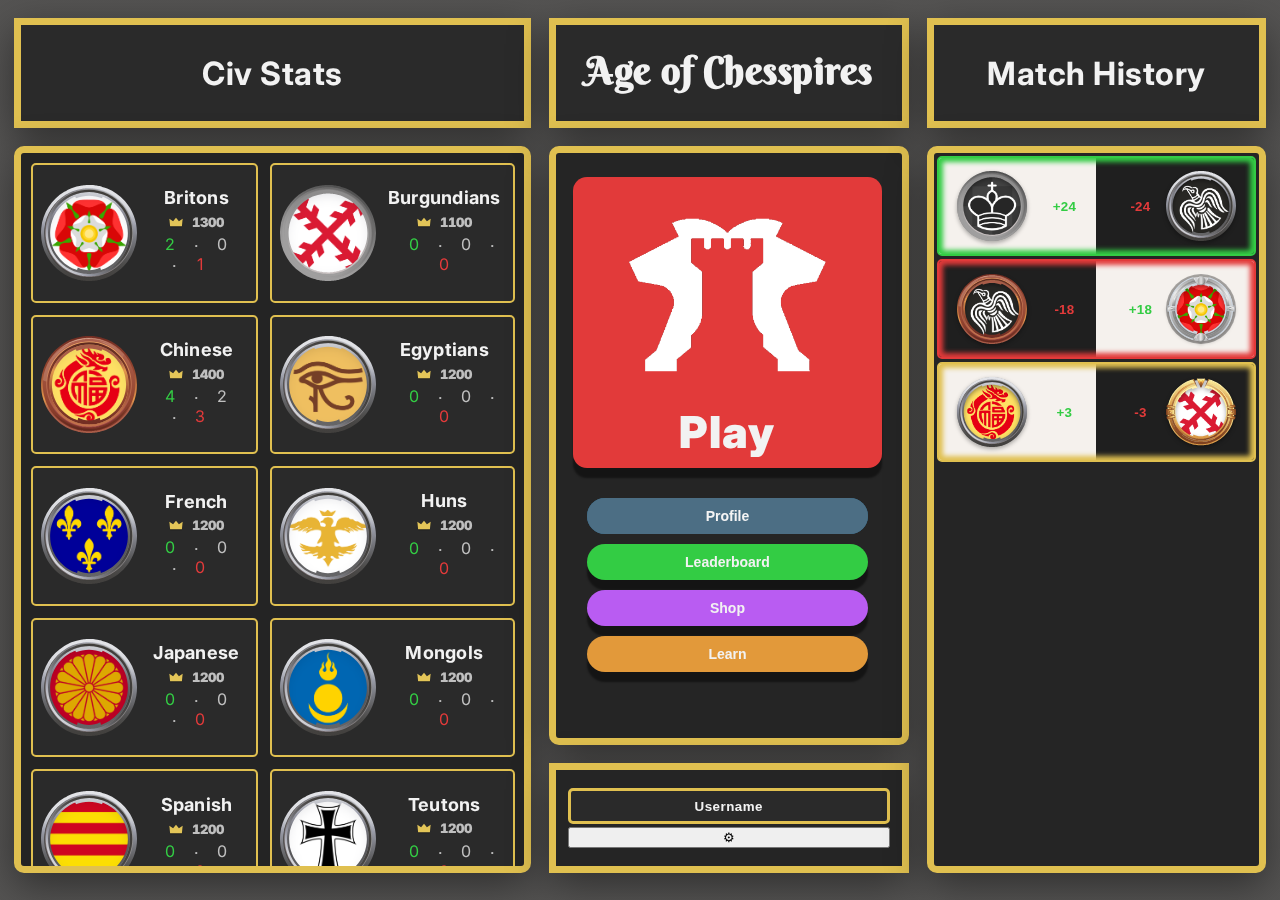
<file: index.html>
<!doctype html>
<html lang="en" data-theme="gold">
<head>
  <meta charset="utf-8" />
  <meta name="viewport" content="width=device-width, initial-scale=1" />
  <title>Age of Chesspires</title>
  <link rel="preconnect" href="https://fonts.googleapis.com">
  <link rel="preconnect" href="https://fonts.gstatic.com" crossorigin>

  <link href="https://fonts.googleapis.com/css2?family=Inter:wght@300;400;500;600;700;800&family=Berkshire+Swash&display=swap" rel="stylesheet">

  <link rel="stylesheet" href="assets/css/themes.css" />
  <link rel="stylesheet" href="assets/css/ui.css" />
</head>
<body class="aoc">
  <div class="bg-checker"></div>

  <main class="layout layout--home">
    <!-- LEFT COLUMN: title box + content box -->
    <div class="col col--left">
      <section class="panel panel--title">
        <div class="titlebox">
          <h2 class="titlebox__title" id="leftTitle">Emotes</h2>
        </div>
      </section>

      <section class="panel panel--main">
        <div class="panel__body" id="leftBody"></div>
      </section>
    </div>

    <!-- CENTER COLUMN: title box + content box + user info box -->
    <div class="col col--center">
      <section class="panel panel--title">
        <header class="brand brand--tight">
          <div class="brand__frame">
            <div class="brand__title">Age of Chesspires</div>
          </div>
        </header>
      </section>

      <section class="panel panel--main panel--centerMain" aria-label="Navigation panel">
        <div class="center__content">


          <section class="btns">
          <a class="btn btn--play" href="civ-select.html">
            <img class="btn__logo" src="assets/ui/misc/logo.png" alt="Age of Chesspires">
            <span class="btn__label">Play</span>
          </a>

            <div class="nav-btns">
              <button class="btn btn--pill btn--profile" data-tab="profile" type="button">Profile</button>
              <button class="btn btn--pill btn--leaderboard" data-tab="leaderboard" type="button">Leaderboard</button>
              <button class="btn btn--pill btn--shop" data-tab="shop" type="button">Shop</button>
              <button class="btn btn--pill btn--learn" onclick="window.open('https://wiki.ageofchesspires.com');" type="button">Learn</button>
            </div>
          </section>
        </div>
      </section>

      <section class="panel panel--footer">
        <div class="footerbar footerbar--standalone">
          <button class="userbox__name" id="usernameLabel">Username</button>
          <button class="gear" id="openSettings" type="button" aria-label="Open settings">⚙</button>
        </div>
      </section>
    </div>

    <!-- RIGHT COLUMN: title box + content box -->
    <div class="col col--right">
      <section class="panel panel--title">
        <div class="titlebox">
          <h2 class="titlebox__title" id="rightTitle">Civ Rules</h2>
        </div>
      </section>

      <section class="panel panel--main">
        <div class="panel__body" id="rightBody"></div>
      </section>
    </div>
  </main>

  <!-- Theme/settings modal -->
  <div class="modal" id="settingsModal" aria-hidden="true">
    <div class="modal__backdrop" data-close-modal="1"></div>
    <div class="modal__card" role="dialog" aria-modal="true" aria-label="Settings">
      <div class="modal__header">
        <div class="modal__title">Settings</div>
        <button class="modal__close" type="button" data-close-modal="1">✕</button>
      </div>

      <div class="modal__body">
        <div class="field">
          <label class="field__label" for="usernameInput">Username (local demo)</label>
          <input id="usernameInput" class="input" type="text" placeholder="Username" autocomplete="off" />
        </div>

        <div class="field">
          <div class="field__label">Theme</div>
          <div class="theme-grid" id="themeGrid"></div>
          <div class="hint">Add themes by editing <code>assets/css/themes.css</code> and <code>assets/js/theme.js</code>.</div>
        </div>
      </div>

      <div class="modal__footer">
        <button class="btn btn--pill" type="button" data-close-modal="1">Close</button>
      </div>
    </div>
  </div>

  <script src="assets/js/theme.js"></script>

  <script src="assets/js/data/civs.js"></script>
  <script src="assets/js/data/pieces.js"></script>
  <script src="assets/js/data/emotes.js"></script>
  <script src="assets/js/data/index.js"></script>
  <script src="assets/js/data/ranks.js"></script>
  <script src="assets/js/data/demo-seeds.js"></script>
  <script src="assets/js/pages/home.js"></script>
</body>
</html>
</file>
<file: assets/css/themes.css>
/* Theme system: all UI colors are driven by CSS variables.
   To add a theme:
   1) Add a new :root[data-theme="YOUR_ID"] block here.
   2) Add an entry in assets/js/theme.js so it appears in the Settings picker.
*/

:root{
  /* Fonts */
  --font-sans: "Inter", system-ui, -apple-system, "Segoe UI", Roboto, Arial, sans-serif;
  --font-display: "Berkshire Swash", "Inter", system-ui, sans-serif;

  /* Core palette */
  --bg: #1f1f1f;

  --panel-dark: #1f1f1f;
  --panel-light: #292929;

  --text: #f2f2f2;
  --muted: rgba(255,255,255,.7);

  --accent: #e0c050;
  --accent-2: #c8a940;

  --shadow: rgba(0,0,0,.45);

  --btn-play: #e23a3a;
  --btn-profile: #3aa0e0;
  --btn-leaderboard: #33cc44;
  --btn-shop: #b95cf2;
  --btn-learn: #e2993a;

  --board-light: #f5f1ed;
  --board-dark: #1f1f1f;

  --elo-gain: #33cc44;
  --elo-lose: #e23a3a;


  /* Borders / radii */
  --border-md: 4px;
  --border-lg: 5px;
  --border-xl: 7px;

  --radius-0: 0;
  --radius-sm: 10px;
  --radius-md: 12px;
  --radius-lg: 14px;
  --radius-xl: 18px;
  --radius-pill: 999px;

  /* Derived Colors */
  /* Checker */
  --checker-a: color-mix(in srgb, var(--board-dark) 75%, var(--board-light) 25%);
  --checker-b: color-mix(in srgb, var(--board-dark) 75%, var(--board-light) 25%);

  /* Elevation */
  --shadow-soft: color-mix(in srgb, var(--shadow) 70%, transparent);
  --shadow-md: 0 10px 2px var(--shadow);
  --shadow-lg: 0 12px 40px var(--shadow);
  --shadow-xl: 0 20px 70px var(--shadow);

  /* Surfaces/Lines */
  --tint-1:  color-mix(in srgb, var(--text) 6%,  transparent);
  --tint-2:  color-mix(in srgb, var(--text) 8%,  transparent);

  --shade-1: color-mix(in srgb, var(--board-dark) 10%, transparent);
  --shade-2: color-mix(in srgb, var(--board-dark) 16%, transparent);
  --shade-3: color-mix(in srgb, var(--board-dark) 60%, transparent);

  --line-1:  color-mix(in srgb, var(--text) 10%, transparent);
  --line-2:  color-mix(in srgb, var(--text) 12%, transparent);

  --ring-dim: color-mix(in srgb, var(--board-dark) 25%, transparent);

  --overlay: color-mix(in srgb, var(--board-dark) 55%, transparent);
  --menu-bg: color-mix(in srgb, var(--panel-light) 92%, var(--bg) 8%);

  /* Light-surface helpers (used by clock/playercard) */
  --surface-light: color-mix(in srgb, var(--board-light) 88%, var(--panel-dark) 12%);
  --on-light: var(--board-dark);
  --muted-on-light: color-mix(in srgb, var(--board-dark) 60%, var(--board-light) 40%);

  /* Accents */
  --accent-wash: color-mix(in srgb, var(--accent) 26%, transparent);

  /* Leaderboard row highlights */
  --row-gold:   color-mix(in srgb, var(--accent) 22%, transparent);
  --row-silver: color-mix(in srgb, var(--text) 12%, transparent);
  --row-bronze: color-mix(in srgb, var(--accent-2) 18%, transparent);
}


/* Default (matches your gold mockups) */
:root[data-theme="gold"]{
  --bg: #1f1f1f;

  --panel-dark: #2a2a2a;
  --panel-light: #252525;
  --text: #f2f2f2;
  --muted: rgba(255,255,255,.7);

  --accent: #e0c050;
  --accent-2: #c8a940;
  --shadow: rgba(0,0,0,.45);

  --btn-play: #e23a3a;
  --btn-blue: #3aa0e0;
  --btn-green: #33cc44;
  --btn-purple: #b95cf2;
  --btn-learn: #e2993a;

  --board-light: #f5f1ed;
  --board-dark: #1f1f1f;
  --checker-a: color-mix(in srgb, var(--board-dark) 75%, var(--board-light) 25%);
  --checker-b: color-mix(in srgb, var(--board-dark) 75%, var(--board-light) 25%);
}


:root[data-theme="forest"]{
  /* Core palette (green / parchment theme) */
  --bg: #425133;

  --panel-dark: #EBECD0;
  --panel-light: #E1DFC3;

  --text: #16210B;
  --muted: rgba(22, 33, 11, .70);

  --accent: #92775F;
  --accent-2: #857158;

  --shadow: rgba(0, 0, 0, .35);

  /* UI callouts (from the mock) */
  --btn-play: #578047;        /* red (e.g., resign) */
  --btn-profile: #4DC6C8;     /* teal (e.g., draw / elo gain) */
  --btn-leaderboard: #739552; /* board green */
  --btn-shop: #92775F;        /* tan accent */
  --btn-learn: #B7A88E;       /* softer tan */

  /* Board */
  --board-light: #EBECD0;
  --board-dark: #739552;

  /* Elo */
  --elo-gain: #4DC6C8;
  --elo-lose: #CD3C3A;
  --checker-a: color-mix(in srgb, var(--board-dark) 75%, var(--board-light) 25%);
  --checker-b: color-mix(in srgb, var(--board-dark) 75%, var(--board-light) 25%);
}

:root[data-theme="woody"]{
  /* Burgundy / Tan (from the brown board mock) */
  --bg: #4d3434;

  --panel-dark: #f0d9b5;     /* parchment surfaces */
  --panel-light: #462f2f;   /* dark cards (move history) */

  --text: #1a0d0d;      /* text on parchment */
  --muted: rgba(26, 13, 13, .70);

  --accent: #b58863;    /* tan */
  --accent-2: #dec2a5;  /* highlight tan */

  --shadow: rgba(0,0,0,.45);

  --btn-play: #cc6969;
  --btn-profile: #6384ba;
  --btn-leaderboard: #b58863;
  --btn-shop: #7f8b50;
  --btn-learn: #f3dbc2;

  --board-light: #f0d9b5;
  --board-dark: #b58863;

  --elo-gain: #6384ba;
  --elo-lose: #b25b5b;
  --checker-a: color-mix(in srgb, var(--board-dark) 75%, var(--board-light) 25%);
  --checker-b: color-mix(in srgb, var(--board-dark) 75%, var(--board-light) 25%);
}

:root[data-theme="pink"]{
  /* Pink / Magenta (from the pink board mock) */
  --bg: #fae9f7;

  --panel-dark: #fae3f5;     /* light pink surfaces */
  --panel-light: #751f62;   /* deep magenta cards (move history) */

  --text: #751f62;      /* text on light surfaces */
  --muted: rgba(117, 31, 98, .70);

  --accent: #f082dc;    /* hot pink */
  --accent-2: #98117f;  /* deep magenta */

  --shadow: rgba(0,0,0,.20);

  --btn-play: #e6409f;
  --btn-profile: #7abbd6;
  --btn-leaderboard: #f082dc;
  --btn-shop: #98117f;
  --btn-learn: #bd61ac;

  --board-light: #ffddf8;
  --board-dark: #f082dc;

  --elo-gain: #7abbd6;
  --elo-lose: #e6409f;
  --checker-a: color-mix(in srgb, var(--board-dark) 75%, var(--board-light) 25%);
  --checker-b: color-mix(in srgb, var(--board-dark) 75%, var(--board-light) 25%);
}

/* Emerald accent */
:root[data-theme="emerald"]{
  --accent: #48d18a;
  --accent-2: #2aa566;
  --btn-blue: #3aa0e0;
  --btn-green: #48d18a;
  --btn-purple: #9f7cff;
}

/* Sapphire accent */
:root[data-theme="sapphire"]{
  --accent: #62b7ff;
  --accent-2: #3d92dd;
  --btn-blue: #62b7ff;
  --btn-green: #33cc44;
  --btn-purple: #b95cf2;
  --checker-a: color-mix(in srgb, var(--board-dark) 75%, var(--board-light) 25%);
  --checker-b: color-mix(in srgb, var(--board-dark) 75%, var(--board-light) 25%);
}

/* Amethyst accent */
:root[data-theme="amethyst"]{
  --accent: #c48bff;
  --accent-2: #9f5df0;
  --btn-blue: #3aa0e0;
  --btn-green: #33cc44;
  --btn-purple: #c48bff;
  --checker-a: color-mix(in srgb, var(--board-dark) 75%, var(--board-light) 25%);
  --checker-b: color-mix(in srgb, var(--board-dark) 75%, var(--board-light) 25%);
}

/* Crimson accent */
:root[data-theme="crimson"]{
  --accent: #ff6a6a;
  --accent-2: #de3d3d;
  --btn-blue: #3aa0e0;
  --btn-green: #33cc44;
  --btn-purple: #b95cf2;
  --btn-danger: #ff6a6a;
  --checker-a: color-mix(in srgb, var(--board-dark) 75%, var(--board-light) 25%);
  --checker-b: color-mix(in srgb, var(--board-dark) 75%, var(--board-light) 25%);
}
</file>
<file: assets/css/ui.css>
/* ==========================================================================
   AoC UI Kit (vanilla HTML/CSS/JS)
   Goals:
   - 3-panel home layout (center nav constant)
   - Board layout pages (center board + side panels)
   - No hard-coded colors outside THEME TOKENS (bottom)
   ========================================================================== */

/* ==========================================================================
   BASE / RESET
   ========================================================================== */


html, body { height: 100%; }

html, body {
  font-family: var(--font-sans);
  overflow-x:hidden;
}

body.aoc{
  margin: 0;
  color: var(--text);
  background: var(--bg);
  overflow-x: hidden;
}

/* Hide scrollbar but keep scrolling */
.hide-scrollbar{
  -ms-overflow-style: none;  /* IE/Edge legacy */
  scrollbar-width: none;     /* Firefox */
}
.hide-scrollbar::-webkit-scrollbar{
  width: 0;
  height: 0;
}

/* Apply to your scroll containers */
#leftBody,
.shop-right__main,
.lb-scroll,
.mh-list{
  -ms-overflow-style: none;
  scrollbar-width: none;
}
#leftBody::-webkit-scrollbar,
.shop-right__main::-webkit-scrollbar,
.lb-scroll::-webkit-scrollbar,
.mh-list::-webkit-scrollbar{
  width: 0;
  height: 0;
}


/* ==========================================================================
   BACKGROUND
   ========================================================================== */

.bg-checker{
  position: fixed;
  inset: 0;

  /* 2x2 checker tile that repeats */
  background:
    conic-gradient(
      var(--checker-a) 0 25%,
      var(--checker-b) 0 50%,
      var(--checker-a) 0 75%,
      var(--checker-b) 0 100%
    ) 0 0 / 360px 360px;

  filter: saturate(.9);
  z-index: -1;
}


/* ==========================================================================
   LAYOUT
   ========================================================================== */

.layout{
  width: min(1680px, calc(100% - 28px));
  margin: 18px auto;
  display: grid;
  gap: 18px;
  height: 95vh;
}

.layout--home{
  grid-template-columns: 1fr 360px 1fr;
  align-items: stretch;
}

.layout--board{
  grid-template-columns: 420px 1fr 420px;
  align-items: stretch;
}

@media (max-width: 1200px){
  .layout--home{ grid-template-columns: 1fr; }
  .layout--board{ grid-template-columns: 1fr; }
}

/* Column stacks (HOME layout) */
.col{
  display: flex;
  flex-direction: column;
  gap: 18px;
  min-height: 0;
}
.col--center{ min-height: 720px; }



/* ==========================================================================
   PANELS
   ========================================================================== */

.panel{
  background: var(--panel-light);
  border: var(--border-xl) solid var(--accent);
  border-radius: var(--radius-0);
  box-shadow: var(--shadow-lg);
  overflow: hidden;
  position: relative;
}

.panel--title{
  min-height: 96px;
  background: var(--panel-dark);
}
.panel--footer{ 
  min-height: 96px; 
  display: grid; 
  align-content: center;
}

.panel--center{ min-height: 0; }
.panel--main{
  flex: 1;
  min-height: 0;
  display: flex;
  flex-direction: column;
  border: var(--border-xl) solid var(--accent);
  border-radius: var(--radius-sm);
}
.panel--centerMain{ 
  display: flex grid; 
  grid-template-columns: 1fr;
}

.panel--centerwide{
  min-height: 0;
  display: flex;
  flex-direction: column;
}

.panel__body{ padding: 0;}

/* allow left panel body to scroll within the main panel */
#leftBody{
  flex: 1 1 auto;
  min-height: 0;
  overflow-y: auto;
  overflow-x: hidden;
}

.panel--blank{ display: flex; }
.panel__blank{
  margin: 20px;
  border: var(--border-lg) solid var(--accent);
  border-radius: var(--radius-lg);
  background: var(--panel-light);
  width: 100%;
}

/* Titles */
.titlebox{
  height: 100%;
  display: grid;
  place-items: center;
  padding: 0;
}
.titlebox__title{
  margin: 0;
  font-weight: 700;
  letter-spacing: .5px;
  font-size: 32px;
  text-align: center;
  text-transform: capitalize;
}

/* Brand header */
.brand{ padding: 16px 16px 10px; }
.brand--tight{ padding: 12px; }
.brand__frame{
  padding: 10px;
}
.brand__title{
  text-align: center;
  font-size: 38px;
  font-weight: 900;
  letter-spacing: .5px;
  font-family: var(--font-display);
}

/* ==========================================================================
   TYPOGRAPHY HELPERS
   ========================================================================== */

.center__content{
  padding: 14px 16px 16px;
  width: 90%;
}

.section{ margin-top: 10px; }

.section__title{
  display: flex;
  align-items: center;
  justify-content: center;
  gap: 10px;
  font-size: 20px;
  font-weight: 800;
  margin: 10px 0 14px;
  letter-spacing: .5px;
}

.kicker{ font-weight: 900; font-size: 18px; }
.bigline{ font-weight: 900; font-size: 28px; margin-top: 6px; }

.muted{ color: var(--muted); }

.rule{
  height: 2px;
  width: 72px;
  background: var(--accent);
  border-radius: var(--radius-pill);
}

/* ==========================================================================
   MODE SELECT / CIV SELECT
   ========================================================================== */

.mode-row{
  display: grid;
  grid-template-columns: 1fr 1.35fr 1fr;
  gap: 12px;
  align-items: end;
  justify-items: stretch;
}

.mode{
  border: var(--border-md) solid var(--accent);
  background: var(--shade-1);
  color: var(--text);
  border-radius: var(--radius-lg);
  padding: 12px 10px;
  cursor: pointer;
}
.mode--big{ padding: 18px 10px; }

.mode__icon{
  display: block;
  font-size: 34px;
  line-height: 1;
  text-align: center;
}
.mode__label{
  display: block;
  margin-top: 6px;
  font-weight: 900;
  text-align: center;
}
.mode.is-active{
  background: var(--tint-1);
  box-shadow: inset 0 0 0 3px var(--line-2);
}

.select{
  margin: 0 auto;
  max-width: 320px;
  position: relative;
}

.select__value{
  width: 100%;
  border: var(--border-md) solid var(--accent);
  border-radius: var(--radius-md);
  background: var(--shade-2);
  color: var(--text);
  padding: 10px 12px;
  display: flex;
  align-items: center;
  justify-content: space-between;
  cursor: pointer;
}

.select__caret{ font-size: 18px; opacity: .9; }

.select__menu{
  position: absolute;
  left: 0;
  right: 0;
  top: calc(100% + 8px);
  background: var(--menu-bg);
  border: var(--border-md) solid var(--accent);
  border-radius: var(--radius-md);
  overflow: hidden;
  display: none;
  z-index: 30;
}
.select.is-open .select__menu{ display: block; }

.option{
  display: flex;
  gap: 10px;
  align-items: center;
  padding: 10px 12px;
  cursor: pointer;
  border-bottom: 1px solid var(--line-1);
}
.option:last-child{ border-bottom: 0; }
.option:hover{ background: var(--tint-1); }

.option__badge{
  width: 26px;
  height: 26px;
  border-radius: var(--radius-pill);
  border: 2px solid var(--accent);
  display: grid;
  place-items: center;
  font-size: 14px;
  overflow: hidden;
}

.badge-img{
  width: 22px;
  height: 22px;
  object-fit: contain;
  display: block;
}

/* Reusable “chip” */
.chip{
  display: inline-flex;
  gap: 10px;
  align-items: center;
  font-weight: 800;
}
.chip__icon{
  width: 26px;
  height: 26px;
  border-radius: var(--radius-pill);
  border: 2px solid var(--accent);
  display: grid;
  place-items: center;
  font-size: 14px;
}

/* ==========================================================================
   BUTTONS / NAV
   ========================================================================== */

.btns{ display: grid; }


.nav-btns{
  margin-top: 15px;
  display: grid;
  grid-template-columns: 1fr;
  place-content: start center;
}

.btn{
  position: relative;
  overflow: hidden;                 /* important for overlay */
  border: 0;
  border-radius: var(--radius-lg);
  cursor: pointer;
  font-weight: 900;
  color: var(--text);
  text-decoration: none;
  display: inline-flex;
  align-items: center;
  justify-content: center;
  place-self: center;
  user-select: none;
  box-shadow: var(--shadow-md);
  transition: transform 140ms ease, box-shadow 140ms ease;
}

.btn::after{
  content: "";
  position: absolute;
  inset: 0;
  background: rgba(255,255,255,0.16); /* hover color wash */
  opacity: 0;
  transition: opacity 140ms ease;
  pointer-events: none;
}

.btn:hover::after{ opacity: 1; }
.btn:hover{ transform: translateY(-1px); }
.btn:active{ transform: translateY(0px); }

/* keyboard focus */
.btn:focus-visible{
  outline: 2px solid var(--accent);
  outline-offset: 4px;
}
/* persistent "hover wash" for the active page button */
.btn.is-active::after{
  opacity: 1;
}

/* optional: make active stand out more */
.btn.is-active{
  box-shadow: inset 0 0 0 100px var(--shade-3);
}

/* optional: active + hover slightly stronger */
.btn.is-active:hover::after{
  opacity: 1; /* keep it on */
}


.btn--play{
  place-self: center;
  margin: 10px;
  width: 90%;
  max-height: 340px;
  aspect-ratio: 1.1;
  font-size: 44px;
  letter-spacing: 1px;
  background: var(--btn-play);
  display: grid;
  grid-template-rows: 1fr auto 1fr; 
  align-items: center;
  justify-items: center;
  gap: 12px;
  padding: 18px 14px;
}

.btn--play .btn__logo{
  grid-row: 2;
  width: min(70%, 260px);
  height: auto;
  object-fit: contain;
  transform: translateY(-10px); /* "a little above center" */
  pointer-events: none;
  user-select: none;
}

.btn--play .btn__label{
  grid-row: 3;
  transform: translateY(-10px); /* keep label close under logo */
  font-size: 44px;             /* keep your existing sizing feel */
  letter-spacing: 1px;
  font-weight: 900;
  text-transform: none;
}
.btn--pill{
  padding: 10px 12px;
  margin: 5px 0;
  min-width: 90%;
  flex: 1;
  border-radius: var(--radius-pill);
  font-size: 14px;
}

.btn--profile{ background: var(--btn-profile); }
.btn--leaderboard{ background: var(--btn-leaderboard); }
.btn--shop{ background: var(--btn-shop); }
.btn--learn{ background: var(--btn-learn); }

.btn--tiny{
  font-size: 12px;
  border-radius: var(--radius-sm);
  border: 2px solid var(--accent);
  color: var(--text);
  background: var(--shade-1);
}

.footerbar{
  margin-top: auto;
  padding: 8px;
  display: grid;
  grid-template-columns: 1fr 62px;
  gap: 8px;
  align-items: center;
}

.footerbar--compact{
  margin-top: 14px;
  border-radius: var(--radius-lg);
  border: var(--border-md) solid var(--accent);
}

.footerbar--standalone{
  padding: 12px;
  display: grid;
  grid-template-columns: 1fr;
  gap: 3px;
}

.footerbar--btns{
  padding: none;
  display: grid;
  grid-template-columns: 1fr 1fr;
  border: none;
  gap: 0;
}

.userbox{
  border: var(--border-md) solid var(--accent);
  border-radius: var(--radius-md);
  padding: 10px 12px;
  background: var(--shade-2);
  text-align: center;
}

.userbox__name{
  height: 36px;
  border: 3px solid var(--accent);
  border-radius: 5px;
  font-weight: 700;
  letter-spacing: .5px;
  background: var(--panel-dark);
  color: var(--text);
}

.btn--footerbar{
  cursor: pointer;
  background: var(--panel-dark);
  border: 2px solid var(--accent);
  border-radius: 2px;
  height: 2em;
  color: var(--text);
}

.btn--footerbar::after{
  content: "";
  position: absolute;
  inset: 0;
  background: rgba(255,255,255,0.16); /* hover color wash */
  opacity: 0;
  transition: opacity 140ms ease;
  pointer-events: none;
}

.btn--footerbar:hover::after{ opacity: 1; }

/* ==========================================================================
   HOME: EMOTES / TABLES
   ========================================================================== */

.emote-grid{
  display: grid;
  grid-template-columns: repeat(3, 1fr);
  gap: 16px;
  padding: 6px 6px 18px;
}

.emote{
  aspect-ratio: 1/1;
  border-radius: var(--radius-sm);
  border: 3px solid var(--accent);
  background: var(--shade-2);
  cursor: pointer;
}
.emote:hover{ background: var(--tint-1); }

.table{
  width: 100%;
  border-collapse: collapse;
  overflow: hidden;
  border-radius: var(--radius-0);
  border: 0;
}

.table th, .table td{
  padding: 12px 10px;
  text-align: left;
  border-bottom: 1px solid var(--line-1);
  font-weight: 700;
  font-size: 14px;
}

.table th{ background: var(--tint-2); }
.table tr:nth-child(even) td{ background: var(--tint-1); }

.row--gold td{   background: var(--row-gold) !important; }
.row--silver td{ background: var(--row-silver) !important; }
.row--bronze td{ background: var(--row-bronze) !important; }

.empty{
  padding: 18px;
  color: var(--muted);
  text-align: center;
}

/* ==========================================================================
   LEADERBOARD (controls + scroll area)
   ========================================================================== */

.lb-wrap{
  height: 100%;
  display: flex;
  flex-direction: column;
  gap: 10px;
}

.lb-controls{
  margin: 8px 4px 0px 8px;
  display: flex;
  align-items: center;
  justify-content: space-between;
  gap: 8px;
}

.lb-controls select{
  background: var(--panel-light);
  color: var(--text);
  border: 1px solid var(--line-1);
  border-radius: var(--radius-sm);
  padding: 8px 10px;
}

.lb-scroll{
  flex: 1;
  min-height: 0;
  overflow-y: auto;
}

/* Optional: sticky header while scrolling */
.lb-scroll thead th{
  position: sticky;
  top: 0;
  z-index: 2;
  background: var(--panel-dark);
  text-align: center;
}

.lb-scroll td{
  text-align: center;
}


/* header W·D·L should match the colors/spacing of the real WDL */
.wdl-head{
  display: inline-grid;
  grid-auto-flow: column;
  grid-auto-columns: max-content;
  align-items: baseline;
  column-gap: 0.6ch;
  font-variant-numeric: tabular-nums;
}

.wdl-head .wdl.w{ color: var(--elo-gain); }
.wdl-head .wdl.d{ color: var(--muted); }
.wdl-head .wdl.l{ color: var(--elo-lose); }

.wdl-head .wdl.sep{
  color: var(--muted);
  opacity: 0.8;
  width: 1ch;
  text-align: center;
}


/* ==========================================================================
   SHOP
   ========================================================================== */

.shopgrid{
  display: grid;
  grid-template-columns: repeat(4, 1fr);
  gap: 12px;
  margin: 8px;
}

.shopitem{
  border: 1px solid var(--accent);
  border-radius: var(--radius-lg);
  padding: 10px;
  background: var(--shade-1);
  cursor: pointer;
}
.shopitem:hover{ background: var(--tint-1); }

.shopthumb{
  aspect-ratio: 1/1;
  border-radius: var(--radius-md);
  background: var(--shade-3);
  border: 3px solid var(--line-2);
}

.shopprice{
  margin-top: 10px;
  text-align: center;
  font-weight: 900;
  color: var(--text);
}
/* ui.css — SHOP RIGHT PANEL (no popout; top swaps between item/cart) */

/* right panel container must have a definite height */
#rightBody{
  height: 100%;
  min-height: 0;
}

/* shop right root fills the panel */
.shop-right{
  height: 100%;
  min-height: 0;
  display: flex;
  flex-direction: column;
}

/* main content scrolls */
.shop-right__main{
  flex: 1 1 auto;
  min-height: 0;
  overflow-x: hidden;
  overflow-y: auto;
}

/* bottom bar is pinned and never shrinks */
.shop-right__bottom{
  flex: 0 0 auto;
  margin-top: auto; /* pins to bottom even if main is short */
}


/* Item view */
.shop-right__card{
  width: 100%;
  text-align: center;
}

.shop-right__thumb{
  margin: 10px auto;
  width: 60%;
}

.shop-right__rule{
  width: 70%;
  margin: 16px auto;
}

/* reuse btn--purchase as "Add to Cart" */
.btn--purchase{
  margin-top: 22px;
  background: var(--accent);
  color: var(--bg);
  font-size: 2em;
  padding: 14px 16px;
  border-radius: 14px;
}

/* Bottom bar */
.shop-right__bottom{
  border-top: 4px solid var(--accent);
  padding: 10px 12px;
  display: grid;
  grid-template-columns: 1fr 1fr;
  gap: 10px;
  background: var(--panel-light);
}

.shop-cartbtn,
.shop-checkoutbtn{
  border-radius: 14px;
  padding: 12px 10px;
  font-size: 16px;
  background: var(--shade-2);
  border: 2px solid var(--accent);
}

.shop-cartbtn__count{
  display: inline-grid;
  place-items: center;
  min-width: 28px;
  height: 22px;
  padding: 0 8px;
  margin-left: 8px;
  border-radius: 999px;
  background: var(--accent);
  color: var(--board-dark);
  font-weight: 900;
  font-variant-numeric: tabular-nums;
}

/* Cart view */
.shop-cartmain{
  display: flex;
  flex-direction: column;
  gap: 12px;
  min-height: 0;
}

.shop-cartmain__header{
  padding: 10px 12px;
  border: 2px solid var(--line-1);
  border-radius: 12px;
  background: var(--shade-1);
}

.shop-cartlist{
  display: flex;
  flex-direction: column;
  gap: 10px;
  min-height: 0;
}

.cart-row{
  border: 2px solid var(--line-1);
  border-radius: 12px;
  padding: 10px;
  background: var(--shade-1);
  display: grid;
  grid-template-columns: 1fr auto;
  gap: 8px;
  align-items: center;
}

.cart-row__name{
  font-weight: 900;
}

.cart-row__meta{
  display: inline-flex;
  gap: 10px;
  align-items: baseline;
  justify-content: flex-end;
}

.cart-row__qty{
  font-weight: 900;
  color: var(--muted);
}

.cart-row__price{
  font-weight: 900;
  color: var(--muted);
}

.cart-row__remove{
  grid-column: 2;
  border-radius: 10px;
  border: 2px solid var(--accent);
  background: transparent;
  color: var(--text);
  padding: 6px 10px;
  cursor: pointer;
  font-weight: 900;
}

.shopthumb{
  display: grid;
  place-items: center;
  overflow: hidden;
}

.shopthumb__img{
  width: 100%;
  height: 100%;
  object-fit: contain;
  display: block;
}

/* right panel preview sizing (optional) */
.shop-right__thumb{
  margin: 10px auto;
  width: 60%;
  aspect-ratio: 1 / 1;
}



/* ==========================================================================
   BOARD (centerwide)
   ========================================================================== */

.centerwide__top{
  padding: 16px;
  border-bottom: var(--border-xl) solid var(--accent);
}

.centerwide__info{
  padding: 12px 14px;
  background: var(--shade-1);
}

.centerwide__board{
  padding: 16px;
  display: grid;
  place-items: center;
  flex: 1;
}

.board{
  width: min(720px, 100%);
  aspect-ratio: 1/1;
  border: var(--border-xl) solid var(--accent);
  border-radius: var(--radius-lg);
  overflow: hidden;
  display: grid;
  grid-template-columns: repeat(8, 1fr);
  box-shadow: var(--shadow-lg);
}
.board--big{ width: min(780px, 100%); }

.square{
  display: grid;
  place-items: center;
  font-size: clamp(18px, 2.8vw, 46px);
  user-select: none;
}

.square.light{ background: var(--board-light); color: var(--board-dark); }
.square.dark{  background: var(--board-dark);  color: var(--board-light); }

.square .piece{
  filter: drop-shadow(0 2px 0 var(--shadow-soft));
}

/* ==========================================================================
   GAME RIGHT PANEL (if used)
   ========================================================================== */

.rightgame{
  padding: 16px;
  display: flex;
  flex-direction: column;
  gap: 12px;
  height: 100%;
}

.toprow{
  display: grid;
  grid-template-columns: 1fr 1fr;
  gap: 12px;
  align-items: center;
}

.clock{
  border: var(--border-md) solid var(--accent);
  border-radius: var(--radius-md);
  background: var(--surface-light);
  color: var(--on-light);
  font-weight: 900;
  font-size: 34px;
  text-align: center;
  padding: 10px 8px;
}
.clock--small{ font-size: 22px; padding: 8px; }

.playercard{
  display: grid;
  grid-template-columns: 54px 1fr;
  gap: 10px;
  align-items: center;
  padding: 10px;
  border-radius: var(--radius-md);
  border: var(--border-md) solid var(--accent);
  background: var(--surface-light);
  color: var(--on-light);
}

.playercard__line{ font-weight: 900; font-size: 13px; }
.playercard__line.muted{
  color: var(--muted-on-light);
  font-weight: 800;
}

.moves{
  border: 3px solid var(--line-2);
  border-radius: var(--radius-md);
  min-height: 220px;
  padding: 10px;
  background: var(--shade-1);
}

.move{
  display: grid;
  grid-template-columns: 34px 1fr 1fr;
  gap: 10px;
  padding: 8px 6px;
  border-bottom: 1px solid var(--line-1);
  font-weight: 900;
}
.move:last-child{ border-bottom: 0; }

.move__ply{ opacity: .85; }

.pill{
  display: inline-block;
  padding: 4px 8px;
  border-radius: var(--radius-sm);
  background: var(--accent-wash);
  border: 2px solid var(--accent);
}

.history-nav{
  display: flex;
  justify-content: center;
  gap: 10px;
  margin: 10px 0;
}

.game-actions{
  display: grid;
  grid-template-columns: 1fr auto 1fr;
  gap: 10px;
  align-items: center;
}

.elochange{
  font-weight: 900;
  color: var(--elo-gain);
  text-align: center;
}

.bottomrow{
  display: grid;
  grid-template-columns: 1fr 1fr;
  gap: 12px;
  align-items: end;
}

.emote-box{
  border: var(--border-md) solid var(--accent);
  border-radius: var(--radius-md);
  padding: 10px;
  background: var(--shade-1);
}
.emote-box__label{
  font-weight: 900;
  margin-bottom: 8px;
}

/* ==========================================================================
   MODAL
   ========================================================================== */

.modal{
  position: fixed;
  inset: 0;
  display: none;
  z-index: 80;
}
.modal.is-open{ display: block; }

.modal__backdrop{
  position: absolute;
  inset: 0;
  background: var(--overlay);
}

.modal__card{
  position: absolute;
  top: 50%;
  left: 50%;
  transform: translate(-50%, -50%);
  width: min(680px, calc(100% - 24px));
  border: var(--border-xl) solid var(--accent);
  border-radius: var(--radius-xl);
  background: linear-gradient(180deg, var(--panel-dark) 0%, var(--panel-light) 100%);
  box-shadow: var(--shadow-xl);
  overflow: hidden;
}

.modal__header{
  display: flex;
  align-items: center;
  justify-content: space-between;
  padding: 14px 16px;
  border-bottom: 4px solid var(--line-1);
}

.modal__title{ font-weight: 900; font-size: 18px; }

.modal__close{
  border: 0;
  background: var(--tint-2);
  color: var(--text);
  width: 36px;
  height: 36px;
  border-radius: var(--radius-sm);
  cursor: pointer;
}

.modal__body{ 
  padding: 16px; 
  display: grid;
  gap: 32px;
}

.modal__footer{
  padding: 12px 16px;
  border-top: 4px solid var(--line-1);
  display: flex;
  justify-content: flex-end;
}

.field{ margin-bottom: 16px; }

.field__label{
  display: block;
  font-weight: 900;
  margin-bottom: 8px;
}

/* Volume control (settings modal) */
.volctrl{
  display: flex;
  align-items: center;
  gap: 12px;
}

.volctrl__icon{
  width: 44px;
  height: 44px;
  border: 2px solid var(--accent);
  border-radius: var(--radius-md);
  background: var(--shade-2);
  display: grid;
  place-items: center;
  cursor: pointer;
  padding: 0;
}

.volctrl__iconImg{
  width: 80%;
  height: 80%;
  aspect-ratio: 1;
  object-fit: contain;
  display: block;
  pointer-events: none;
  user-select: none;
}

.volctrl__bars{
  display: grid;
  grid-template-columns: repeat(5, 1fr);
  gap: 10px;
  flex: 1;
}

.volbar{
  height: 2em;
  border-radius: var(--radius-sm);
  border: 2px solid var(--accent);
  background: transparent;
  cursor: pointer;
}

.volbar.is-on{
  background: var(--accent);
}

.volctrl.is-muted .volbar{
  opacity: 0.55;
}


.theme-grid{
  display: grid;
  grid-template-columns: repeat(5, minmax(0, 1fr));
  gap: 10px;
}

.theme{
  border: var(--border-md) solid var(--line-2);
  border-radius: var(--radius-lg);
  padding: 10px;
  cursor: pointer;
  background: var(--shade-1);
}

.theme.is-active{
  border-color: var(--accent);
  box-shadow: inset 0 0 0 2px var(--line-2);
}

.theme__swatch{
  height: 26px;
  border-radius: var(--radius-sm);
  border: 2px solid var(--line-2);
}

.theme__name{
  margin-top: 8px;
  font-weight: 900;
  font-size: 13px;
  color: var(--text);
}



/* ==========================================================================
   PROFILE: CIV STATS
   ========================================================================== */

.civstats-grid{
  padding: 10px;
  display: grid;
  grid-template-columns: 1fr 1fr;
  gap: 12px;
  background: var(--shade-1);
}

.civstat{
  display: flex;
  gap: 16px;
  align-items: center;
  padding: 24px 12px;
  background: var(--panel-dark);
  border: 2px solid var(--accent);
  border-radius: 5px;
  cursor: pointer;
}


.civstat.is-active{
  box-shadow: inset 0 0 12px 6px var(--accent);
}

.civstat__icon{
  position: relative;
  aspect-ratio: 1;
  height: 100%;
  flex: 0 0 56px;
  display: grid;
  place-items: center;
}

.civstat__civ,
.civstat__border{
  pointer-events: none;
  user-select: none;
  object-fit: contain;
}

.civstat__civ{
  position: absolute;
  inset: 0;
  width: 100%;
  height: 100%;
  z-index: 1;
}

.civstat__border{
  position: absolute;
  inset: -5%;
  width: 110%;
  height: 110%;
  z-index: 2;
}

.civstat__meta{ 
  min-width: 0;
  text-align: center;
 
}

.civstat__name{
  font-weight: 700;
  letter-spacing: .25px;
  font-size: 18px;
  line-height: 1.05;
}

.civstat__sub{
  margin-top: 6px;
  font-size: 13px;
  color: var(--muted);
  display: inline-flex;
  align-items: center;
  gap: 8px;
}

.civstat__crown{
  width: 16px;
  height: 16px;
  object-fit: contain;
  display: inline-block;
  filter: drop-shadow(0 1px 0 var(--shadow-soft));
}

.civstat__elo{
  font-weight: 900;
  font-variant-numeric: tabular-nums;
}


.civstat__wdl{
  padding-top: 2%;
}
/* ==========================================================================
   MATCH HISTORY (CARD LIST used by home.js)
   ========================================================================== */

:root{
  --mh-light: var(--board-light);
  --mh-mid:   color-mix(in srgb, var(--board-dark) 50%, var(--board-light) 50%);
  --mh-dark:  var(--board-dark);
}

.mh-list{
  display: flex;
  flex-direction: column;
  height: 100%;
  overflow: auto;
  gap: 3px;
  padding: 3px 3px 0 3px;
}

.mh-card{
  width: 100%;
  border: 2px solid var(--line-1);
  box-shadow: inset 0px 0px 5px 4px var(--line-1);
  border-radius: 5px;
  overflow: hidden;
  background: transparent;
  cursor: pointer;
  text-align: left;
  outline: none;
}

.mh-card__inner{
  display: grid;
  grid-template-columns: 1fr 140px 1fr;
  align-items: center;
  padding: 12px;
}

.mh-side{
  display: flex;
  align-items: center;
  gap: 6px;
  min-width: 0;
}

.mh-side--right{
  justify-content: flex-end;
  text-align: right;
}

.mh-avatar{
  width: 64px;
  aspect-ratio: 1;
  border-radius: var(--radius-pill);
  border: 3px solid var(--ring-dim);
  background: var(--shade-2);
  display: grid;
  place-items: center;
  overflow: visible;
  flex: 0 0 auto;
  position: relative;
}

.mh-avatar__civ{
  width: 100%;
  height: 100%;
  position: relative;
}

.mh-avatar__border{
  width: 110%;
  height: 110%;
  inset: -5%;
  pointer-events: none;
  filter: drop-shadow(0 2px 2px var(--shadow-soft));
  position: absolute;
}

.mh-meta{
  display: flex;
  flex-direction: column;
  gap: 2px;
  min-width: 0;
}

.mh-name{
  font-weight: 900;
  white-space: nowrap;
  overflow: hidden;
  text-overflow: ellipsis;
}

.mh-line{
  font-size: 12px;
  opacity: .9;
  white-space: nowrap;
  overflow: hidden;
  text-overflow: ellipsis;
}

.mh-center{
  display: grid;
  grid-template-columns: 1fr 1fr;
  justify-items: center;
  font-weight: 900;
  letter-spacing: .2px;
}

.mh-delta{
  padding: 6px 10px;
  border-radius: var(--radius-sm);
  min-width: 56px;
  text-align: center;
}

.mh-delta.pos{ color: var(--elo-gain); }
.mh-delta.neg{ color: var(--elo-lose); }
.mh-delta.neu{ color: var(--board-dark); }

.mh-card[data-result="win"]{
  border-color: var(--elo-gain);
  box-shadow: inset 0px 0px 5px 4px var(--elo-gain);
}

.mh-card[data-result="loss"]{
  border-color: var(--elo-lose);
  box-shadow: inset 0px 0px 5px 4px var(--elo-lose);
}

.mh-card[data-result="draw"]{
  border-color: var(--accent);
  box-shadow: inset 0px 0px 5px 4px var(--accent);
}

/* text colors mirror based on which color YOU played */
.mh-card[data-self-color="white"] .mh-side--left{  color: var(--board-dark); }
.mh-card[data-self-color="white"] .mh-side--right{ color: var(--board-light); }

.mh-card[data-self-color="black"] .mh-side--left{  color: var(--board-light); }
.mh-card[data-self-color="black"] .mh-side--right{ color: var(--board-dark); }

/* keep center readable on both */
.mh-card[data-self-color="white"] .mh-center{ color: var(--board-dark); }
.mh-card[data-self-color="black"] .mh-center{ color: var(--board-dark); }

/* Gradients (accept both class + data attribute) */
.mh-card.self-white,
.mh-card[data-self-color="white"]{
  background: linear-gradient(
    90deg,
    var(--mh-light) 0%,
    var(--mh-light) 50%,
    var(--mh-dark)  50%,
    var(--mh-dark)  100%
  );
}


.mh-card.self-black,
.mh-card[data-self-color="black"]{
  background: linear-gradient(
    90deg,
    var(--mh-dark)  0%,
    var(--mh-dark)  50%,
    var(--mh-light) 50%,
    var(--mh-light) 100%
  );
}
</file>
